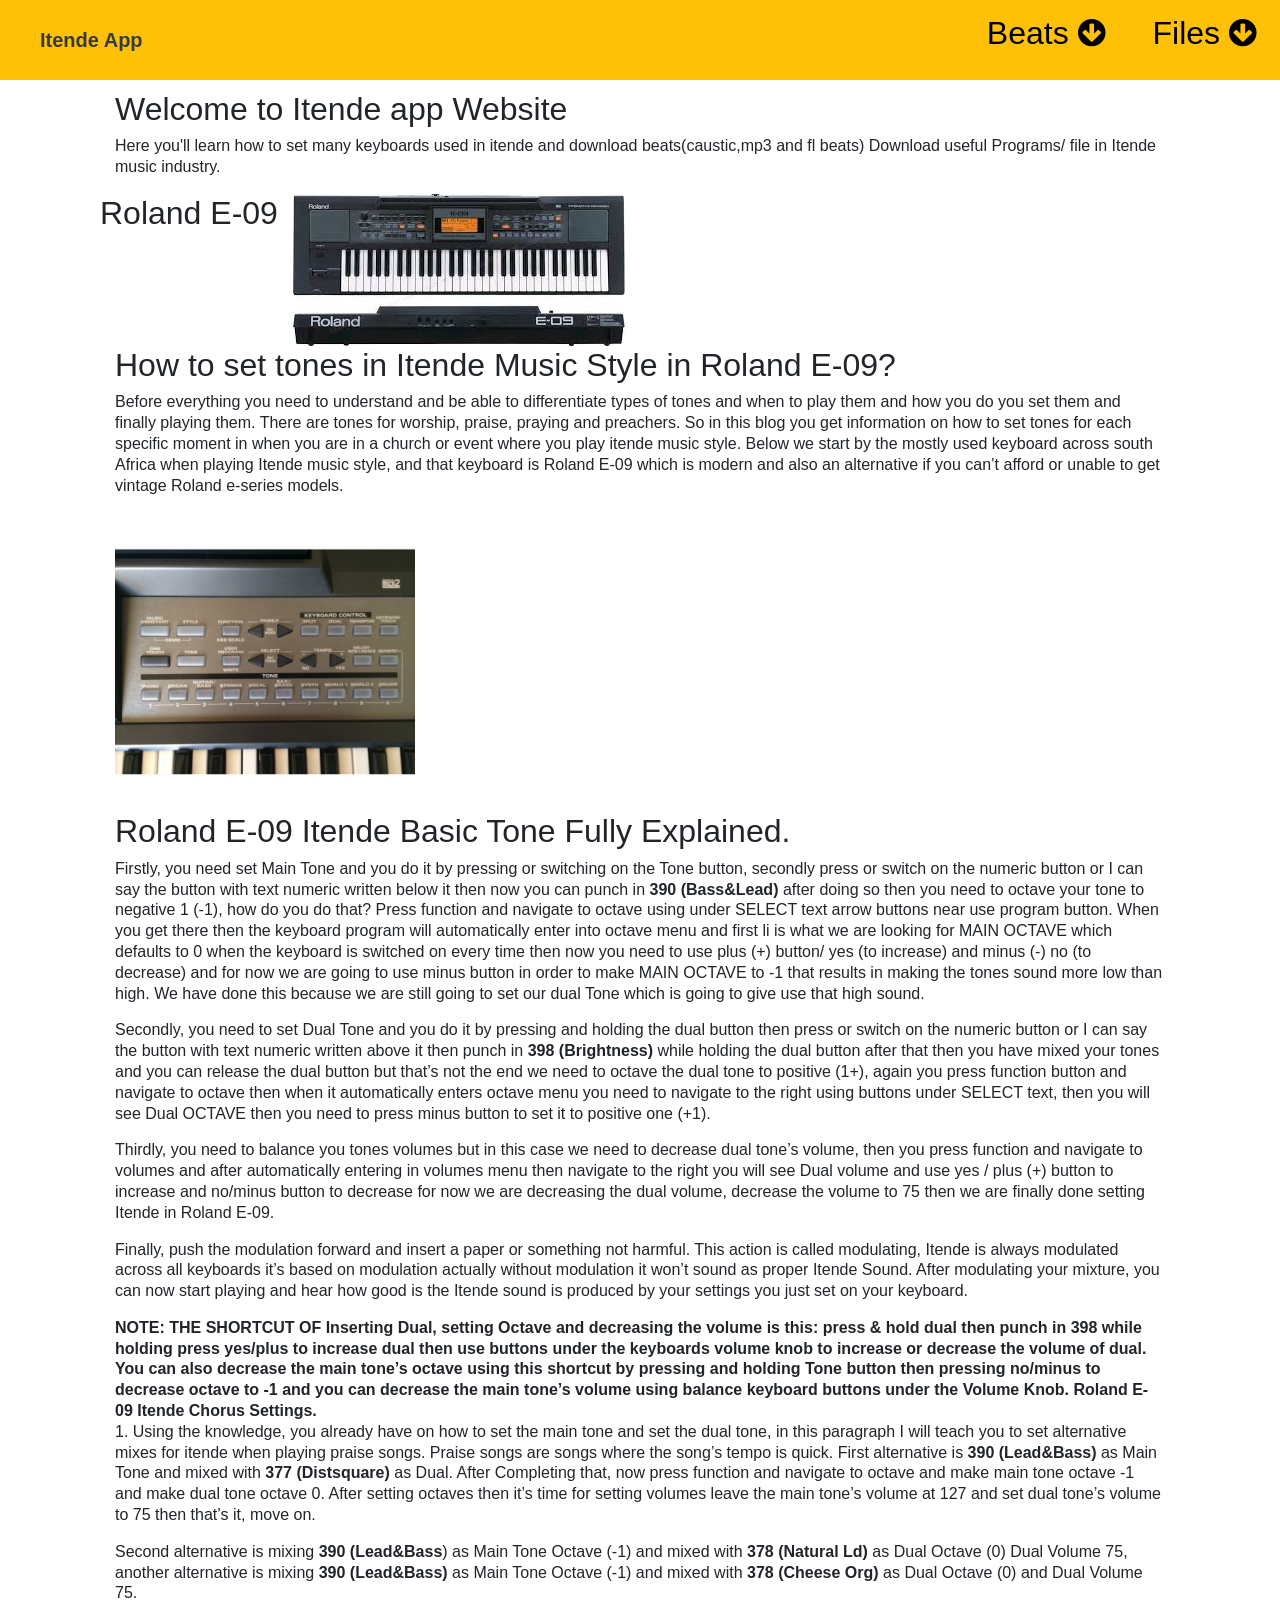
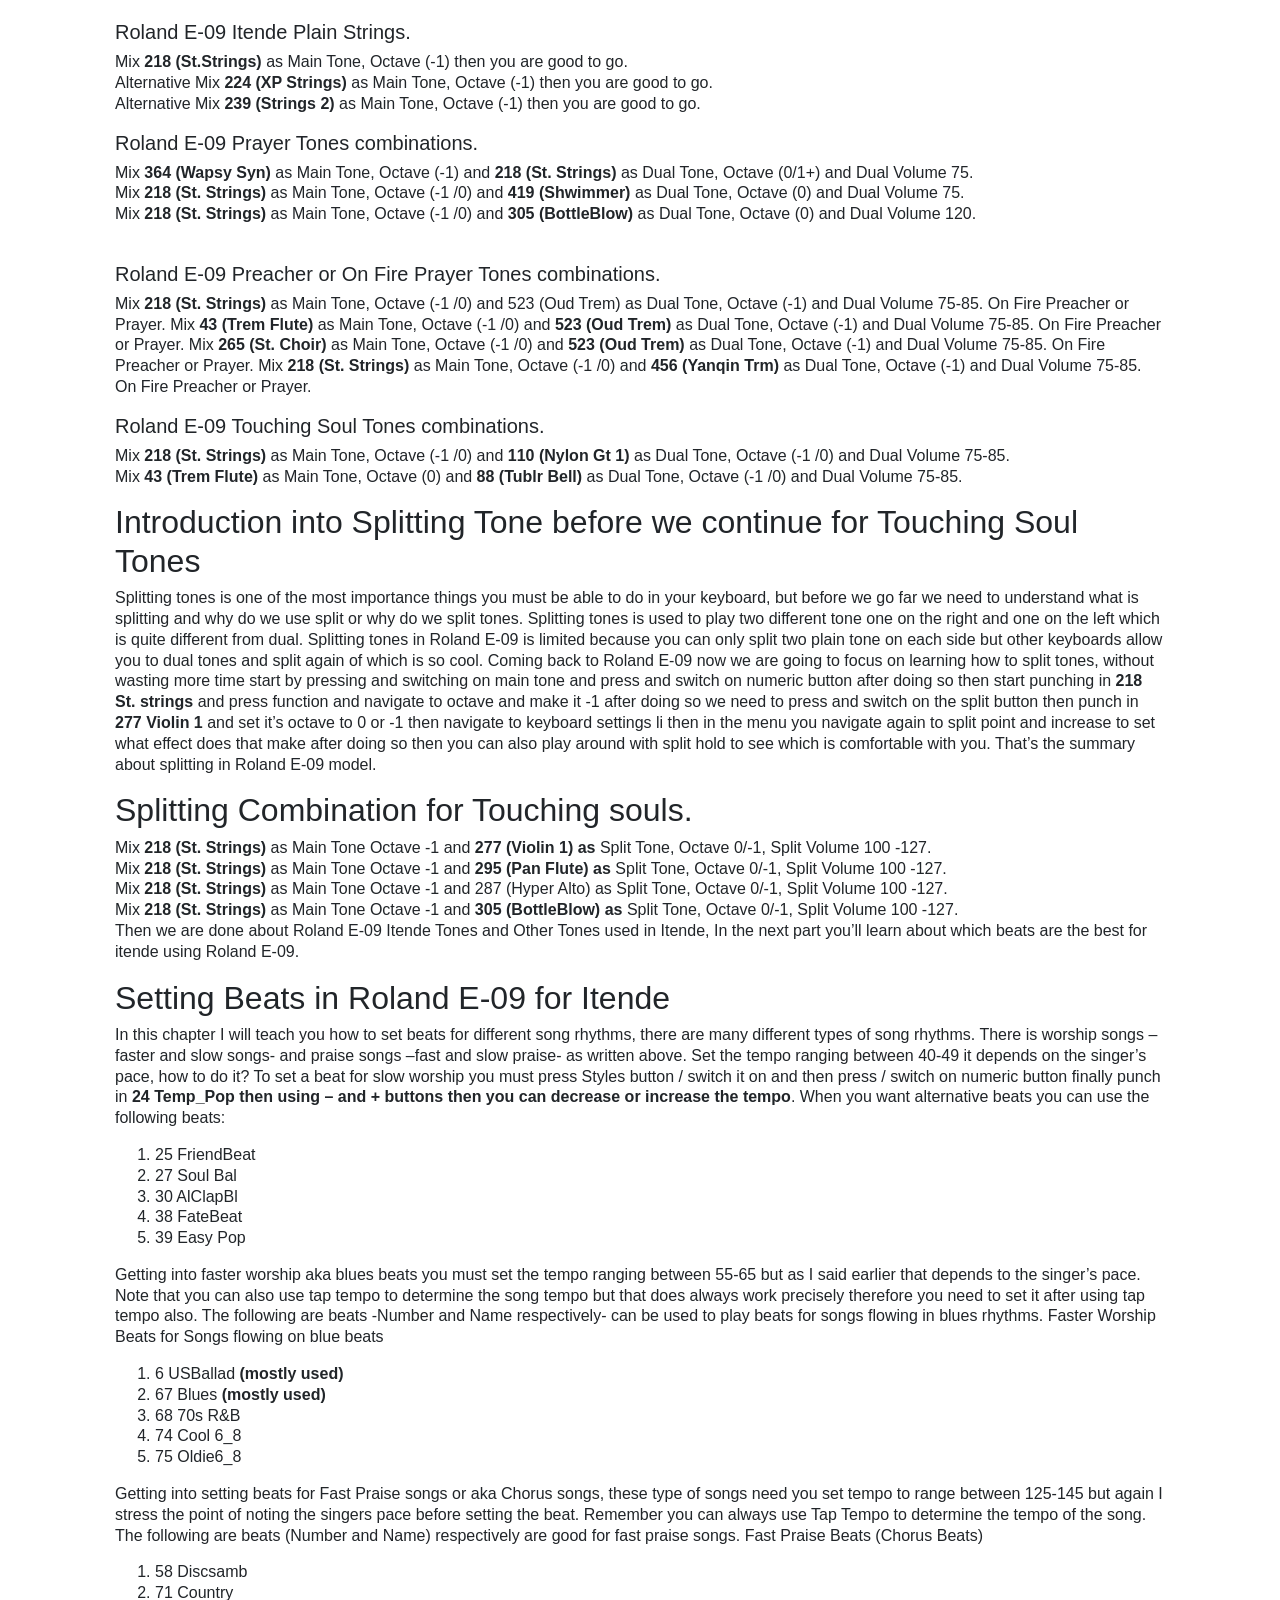
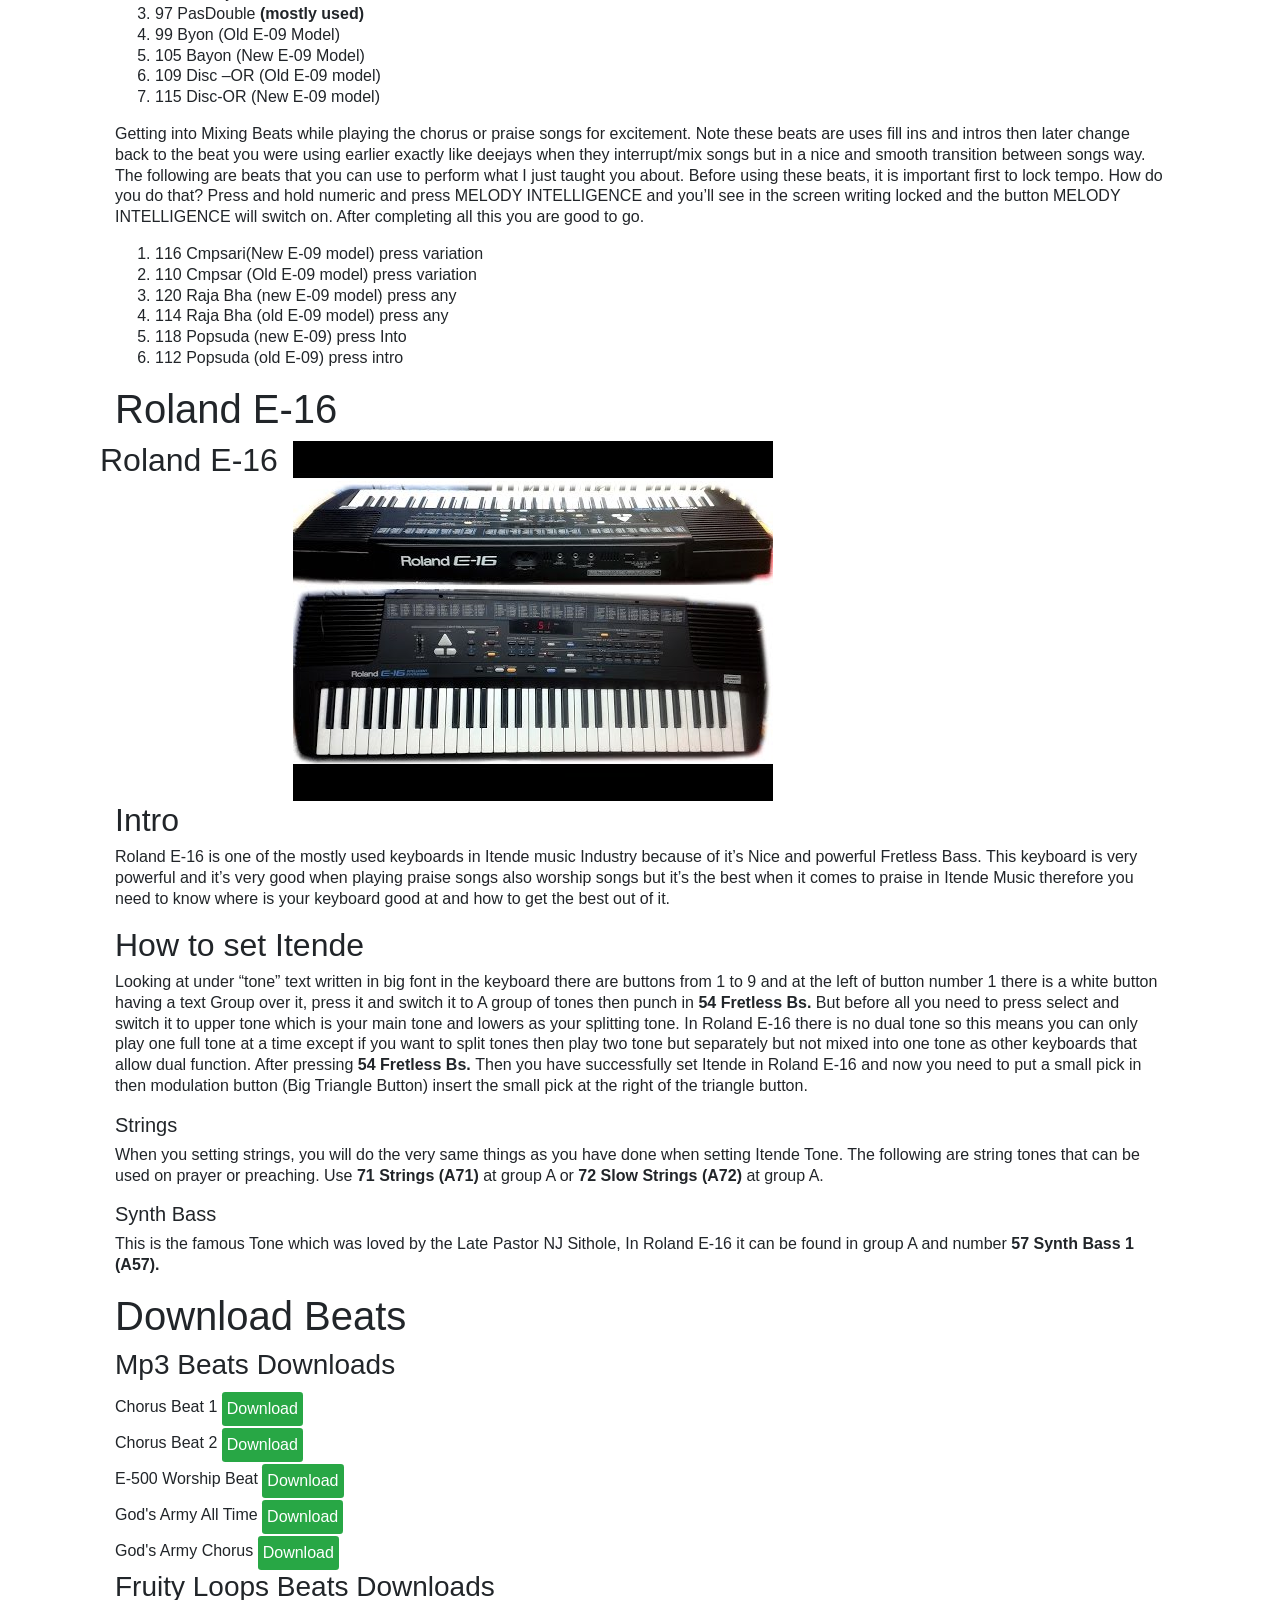
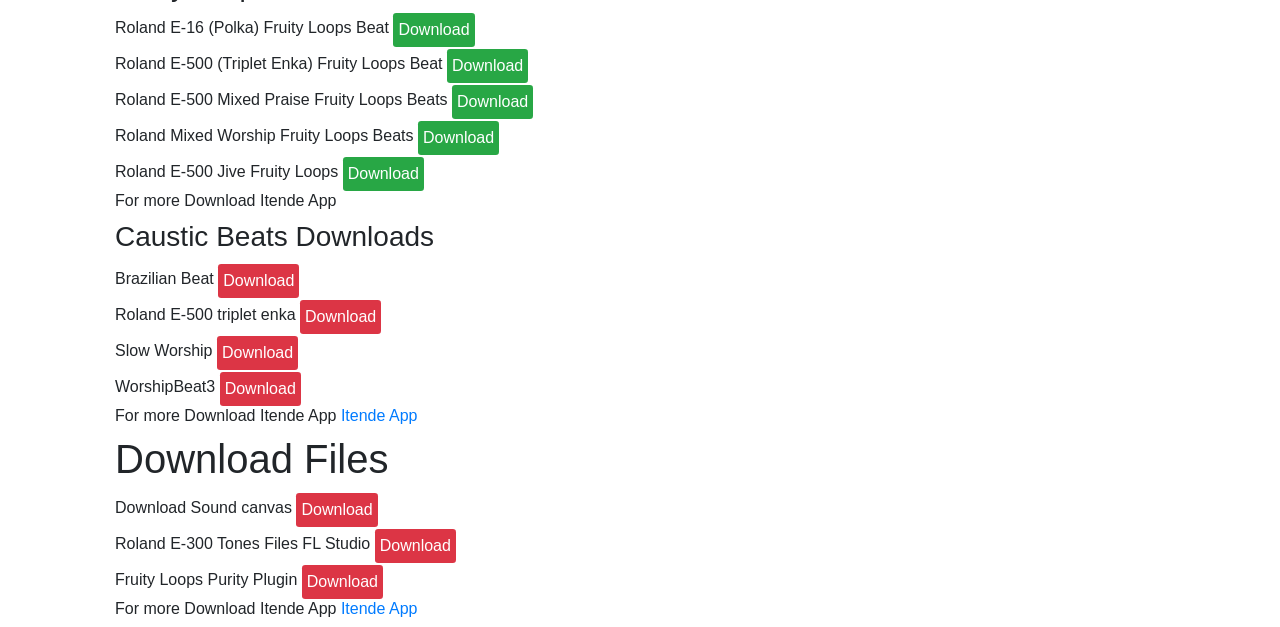
<file: index.html>
<!DOCTYPE HTML>
<html>

<head>
  <title>Itende App</title>
  <meta charset="UTF-8">
  <meta name="description" content="Free Itende tutorials and download free beats and files">
  <meta name="keywords" content="Roland Keyboards,Roland keyboards for sale,Itende,Itende App,Music keyboards,Sound canvas,Purity Plugin,Caustic Beats,Itende Beats">
  <meta name="author" content="Thandanani Fekethiso">
  <script data-ad-client="ca-pub-9845513592050657" async
    src="https://pagead2.googlesyndication.com/pagead/js/adsbygoogle.js"></script>
  <meta name="viewport"
    content="initial-scale=1,user-scalable=no, width=device-width, height=device-height, viewport-fit=cover">
  <link rel="stylesheet" href="css/font-awesome.min.css">
  <link rel="stylesheet" href="css/bootstrap.min.css">
  <link rel="stylesheet" href="mainStyle.css?p=ssa">
  <link rel="stylesheet" type="text/css" href="css/jquery.mobile.theme-1.4.5.css">
  <link rel="stylesheet" type="text/css" href="css/jquery.mobile.icons-1.4.5.min.css">
  <link rel="stylesheet" type="text/css" href="css/jquery.mobile.structure-1.4.5.css">
  <script type="text/javascript" src="js/jquery.js"></script>
  <script type="text/javascript" src="js/jquery.mobile-1.4.5.js"></script>
  <style>
    .btn {
      font-size: initial;
      width: auto;
      height: auto;
      padding: 5px;
    }
  </style>
</head>

<body>
  <div class="container">
    <nav class="navbar navbar-expand-md navbar-dark fixed-top bg-warning text-dark" id="navbar">
      <a id="appName" class="navbar-brand text-dark" href="index.html">Itende App</a>
      <button class="navbar-toggler" onclick="menu()" type="button">
        <span class="navbar-toggler-icon"></span>
      </button>
      <div class="collapse navbar-collapse" id="navbarCollapse" style="margin-top: 10px;">
        <ul class="navbar-nav mr-auto">
          <li><a class="nav-item" href="#beats">Beats <i class="fa fa-arrow-circle-down"></i></a></li>
          <li><a class="nav-item" href="#">Files <i class="fa fa-arrow-circle-down"></i></a></li>
        </ul>
      </div>
    </nav>
  </div>
  <div class="jambotron">
    <div id="section1" class="container-fluid">
      <h2>Welcome to Itende app Website</h2>
      <p>Here you'll learn how to set many keyboards used in itende and download beats(caustic,mp3 and fl beats)
        Download useful Programs/ file in Itende music industry.</p>
      <div class="row">
        <h2>Roland E-09</h2>
        <div class="col-md-8 col-sm-12">
          <img src="img/roland09.jpg" style="width:auto; height:auto" alt="Roland E-09" />
        </div>
      </div>

      <h2>How to set tones in Itende Music Style in Roland E-09?</h2>
      <p>Before everything you need to understand and be able to differentiate types of tones and when to play them and
        how you do you set them and finally playing them. There are tones for worship, praise, praying and preachers. So
        in this blog you get information on how to set tones for each specific moment in when you are in a church or
        event where you play itende music style. Below we start by the mostly used keyboard across south Africa when
        playing Itende music style, and that keyboard is Roland E-09 which is modern and also an alternative if you
        can’t afford or unable to get vintage Roland e-series models.</p>
      <div class="row">

        <div class="col-md-8 col-sm-12">
          <img src="img/settings.jpg" class="settingIMG" style="width:300px; height:300px;" />
        </div>

      </div>
      <h2>Roland E-09 Itende Basic Tone Fully Explained.</h2>
      <p>Firstly, you need set Main Tone and you do it by pressing or switching on the Tone button, secondly press or
        switch on the numeric button or I can say the button with text numeric written below it then now you can punch
        in <b>390 (Bass&Lead)</b> after doing so then you need to octave your tone to negative 1 (-1), how do you do
        that? Press function and navigate to octave using under SELECT text arrow buttons near use program button. When
        you get there then the keyboard program will automatically enter into octave menu and first li is what we are
        looking for MAIN OCTAVE which defaults to 0 when the keyboard is switched on every time then now you need to use
        plus (+) button/ yes (to increase) and minus (-) no (to decrease) and for now we are going to use minus button
        in order to make MAIN OCTAVE to -1 that results in making the tones sound more low than high. We have done this
        because we are still going to set our dual Tone which is going to give use that high sound. </p>
      <p>Secondly, you need to set Dual Tone and you do it by pressing and holding the dual button then press or switch
        on the numeric button or I can say the button with text numeric written above it then punch in <b>398
          (Brightness) </b> while holding the dual button after that then you have mixed your tones and you can release
        the dual button but that’s not the end we need to octave the dual tone to positive (1+), again you press
        function button and navigate to octave then when it automatically enters octave menu you need to navigate to the
        right using buttons under SELECT text, then you will see Dual OCTAVE then you need to press minus button to set
        it to positive one (+1). </p>
      <p>Thirdly, you need to balance you tones volumes but in this case we need to decrease dual tone’s volume, then
        you press function and navigate to volumes and after automatically entering in volumes menu then navigate to the
        right you will see Dual volume and use yes / plus (+) button to increase and no/minus button to decrease for now
        we are decreasing the dual volume, decrease the volume to 75 then we are finally done setting Itende in Roland
        E-09. </p>
      <p>Finally, push the modulation forward and insert a paper or something not harmful. This action is called
        modulating, Itende is always modulated across all keyboards it’s based on modulation actually without modulation
        it won’t sound as proper Itende Sound. After modulating your mixture, you can now start playing and hear how
        good is the Itende sound is produced by your settings you just set on your keyboard. </p>
      <b> NOTE: THE SHORTCUT OF Inserting Dual, setting Octave and decreasing the volume is this: press & hold dual then
        punch in 398 while holding press yes/plus to increase dual then use buttons under the keyboards volume knob to
        increase or decrease the volume of dual. You can also decrease the main tone’s octave using this shortcut by
        pressing and holding Tone button then pressing no/minus to decrease octave to -1 and you can decrease the main
        tone’s volume using balance keyboard buttons under the Volume Knob. </b>
      <b> Roland E-09 Itende Chorus Settings. </b>
      <p>1. Using the knowledge, you already have on how to set the main tone and set the dual tone, in this paragraph I
        will teach you to set alternative mixes for itende when playing praise songs. Praise songs are songs where the
        song’s tempo is quick. First alternative is <b> 390 (Lead&Bass) </b> as Main Tone and mixed with <b> 377
          (Distsquare) </b> as Dual. After Completing that, now press function and navigate to octave and make main tone
        octave -1 and make dual tone octave 0. After setting octaves then it’s time for setting volumes leave the main
        tone’s volume at 127 and set dual tone’s volume to 75 then that’s it, move on. <p>

          <p>Second alternative is mixing <b> 390 (Lead&Bass</b>) as Main Tone Octave (-1) and mixed with <b> 378
              (Natural Ld) </b> as Dual Octave (0) Dual Volume 75, another alternative is mixing <b> 390 (Lead&Bass)
            </b> as Main Tone Octave (-1) and mixed with <b> 378 (Cheese Org) </b> as Dual Octave (0) and Dual Volume
            75. </p>
          <h5> Roland E-09 Itende Plain Strings. </h5>
          <p>Mix <b> 218 (St.Strings) </b> as Main Tone, Octave (-1) then you are good to go.</br>
            Alternative Mix <b> 224 (XP Strings) </b> as Main Tone, Octave (-1) then you are good to go.</br>
            Alternative Mix <b> 239 (Strings 2) </b> as Main Tone, Octave (-1) then you are good to go. </p>

          <h5>Roland E-09 Prayer Tones combinations.</h5>
          <p>Mix <b> 364 (Wapsy Syn) </b> as Main Tone, Octave (-1) and <b> 218 (St. Strings) </b> as Dual Tone, Octave
            (0/1+) and Dual Volume 75.</br>
            Mix <b> 218 (St. Strings) </b> as Main Tone, Octave (-1 /0) and <b> 419 (Shwimmer) </b> as Dual Tone, Octave
            (0) and Dual Volume 75.</br>
            Mix<b> 218 (St. Strings) </b> as Main Tone, Octave (-1 /0) and <b> 305 (BottleBlow) </b> as Dual Tone,
            Octave (0) and Dual Volume 120. </p></br>

          <h5>Roland E-09 Preacher or On Fire Prayer Tones combinations.</h5>
          <p>Mix <b> 218 (St. Strings) </b> as Main Tone, Octave (-1 /0) and</b> 523 (Oud Trem) </b> as Dual Tone,
            Octave
            (-1) and Dual Volume 75-85. On Fire Preacher or Prayer.
            Mix <b> 43 (Trem Flute) </b> as Main Tone, Octave (-1 /0) and <b> 523 (Oud Trem) </b> as Dual Tone, Octave
            (-1) and Dual Volume 75-85. On Fire Preacher or Prayer.
            Mix<b> 265 (St. Choir) </b> as Main Tone, Octave (-1 /0) and<b> 523 (Oud Trem) </b> as Dual Tone, Octave
            (-1) and Dual Volume 75-85. On Fire Preacher or Prayer.
            Mix <b> 218 (St. Strings) </b> as Main Tone, Octave (-1 /0) and<b> 456 (Yanqin Trm) </b> as Dual Tone,
            Octave (-1) and Dual Volume 75-85. On Fire Preacher or Prayer. </p>

          <h5>Roland E-09 Touching Soul Tones combinations.</h5>
          <p>Mix <b> 218 (St. Strings) </b> as Main Tone, Octave (-1 /0) and <b> 110 (Nylon Gt 1) </b> as Dual Tone,
            Octave (-1 /0) and Dual Volume 75-85. </br>
            Mix <b> 43 (Trem Flute) </b> as Main Tone, Octave (0) and<b> 88 (Tublr Bell) </b> as Dual Tone, Octave (-1
            /0) and Dual Volume 75-85. </p>
          <h2>Introduction into Splitting Tone before we continue for Touching Soul Tones</h2>
          <p>Splitting tones is one of the most importance things you must be able to do in your keyboard, but before we
            go far we need to understand what is splitting and why do we use split or why do we split tones. Splitting
            tones is used to play two different tone one on the right and one on the left which is quite different from
            dual. Splitting tones in Roland E-09 is limited because you can only split two plain tone on each side but
            other keyboards allow you to dual tones and split again of which is so cool. Coming back to Roland E-09 now
            we are going to focus on learning how to split tones, without wasting more time start by pressing and
            switching on main tone and press and switch on numeric button after doing so then start punching in <b> 218
              St. strings </b> and press function and navigate to octave and make it -1 after doing so we need to press
            and switch on the split button then punch in <b> 277 Violin 1</b> and set it’s octave to 0 or -1 then
            navigate to keyboard settings li then in the menu you navigate again to split point and increase to set what
            effect does that make after doing so then you can also play around with split hold to see which is
            comfortable with you. That’s the summary about splitting in Roland E-09 model. </p>

          <h2>Splitting Combination for Touching souls.</h2>
          <p>Mix <b> 218 (St. Strings) </b> as Main Tone Octave -1 and <b> 277 (Violin 1) as</b> Split Tone, Octave
            0/-1, Split Volume 100 -127.</br>
            Mix <b> 218 (St. Strings) </b> as Main Tone Octave -1 and<b> 295 (Pan Flute) as </b> Split Tone, Octave
            0/-1, Split Volume 100 -127.</br>
            Mix <b> 218 (St. Strings) </b> as Main Tone Octave -1 and</b> 287 (Hyper Alto) as </b> Split Tone, Octave
            0/-1, Split Volume 100 -127.</br>
            Mix <b> 218 (St. Strings) </b> as Main Tone Octave -1 and<b> 305 (BottleBlow) as</b> Split Tone, Octave
            0/-1, Split Volume 100 -127.</br>
            Then we are done about Roland E-09 Itende Tones and Other Tones used in Itende, In the next part you’ll
            learn about which beats are the best for itende using Roland E-09. </p>
          <h2>Setting Beats in Roland E-09 for Itende </h2>
          <p>In this chapter I will teach you how to set beats for different song rhythms, there are many different
            types of song rhythms. There is worship songs –faster and slow songs- and praise songs –fast and slow
            praise- as written above. Set the tempo ranging between 40-49 it depends on the singer’s pace, how to do it?
            To set a beat for slow worship you must press Styles button / switch it on and then press / switch on
            numeric button finally punch in <b> 24 Temp_Pop then using – and + buttons then you can decrease or increase
              the tempo</b>. When you want alternative beats you can use the following beats: </p>
          <ol>
            <li> 25 FriendBeat </li>
            <li> 27 Soul Bal </li>
            <li> 30 AlClapBl</li>
            <li> 38 FateBeat</li>
            <li> 39 Easy Pop</li>
          </ol>
          <!-- 
1.	25 FriendBeat 
2.	27 Soul Bal
3.	30 AlClapBl
4.	38 FateBeat
5.	39 Easy Pop -->
          <p>Getting into faster worship aka blues beats you must set the tempo ranging between 55-65 but as I said
            earlier that depends to the singer’s pace. Note that you can also use tap tempo to determine the song tempo
            but that does always work precisely therefore you need to set it after using tap tempo also. The following
            are beats -Number and Name respectively- can be used to play beats for songs flowing in blues rhythms.
            Faster Worship Beats for Songs flowing on blue beats</p>
          <ol>
            <li> 6 USBallad <b> (mostly used) </b> </li>
            <li> 67 Blues <b> (mostly used) </b> </li>
            <li> 68 70s R&B</li>
            <li> 74 Cool 6_8</li>
            <li> 75 Oldie6_8</li>
          </ol>
          <!-- 1.	6 USBallad <b> (mostly used) </b>
2.	67 Blues <b> (mostly used) </b>
3.	68 70s R&B
4.	74 Cool 6_8
5.	75 Oldie6_8 -->
          <p>Getting into setting beats for Fast Praise songs or aka Chorus songs, these type of songs need you set
            tempo to range between 125-145 but again I stress the point of noting the singers pace before setting the
            beat. Remember you can always use Tap Tempo to determine the tempo of the song. The following are beats
            (Number and Name) respectively are good for fast praise songs.
            Fast Praise Beats (Chorus Beats) </p>
          <ol>
            <li>58 Discsamb </li>
            <li> 71 Country </li>
            <li> 97 PasDouble <b> (mostly used) </b></li>
            <li> 99 Byon (Old E-09 Model)</li>
            <li> 105 Bayon (New E-09 Model)</li>
            <li> 109 Disc –OR (Old E-09 model)</li>
            <li> 115 Disc-OR (New E-09 model)</li>

          </ol>
          <!-- 1.	58 Discsamb 
2.	71 Country 
3.	97 PasDouble <b> (mostly used) </b>
4.	99 Byon (Old E-09 Model)
5.	105 Bayon (New E-09 Model)
6.	109 Disc –OR (Old E-09 model)
7.	115 Disc-OR (New E-09 model) -->
          <p>Getting into Mixing Beats while playing the chorus or praise songs for excitement. Note these beats are
            uses fill ins and intros then later change back to the beat you were using earlier exactly like deejays when
            they interrupt/mix songs but in a nice and smooth transition between songs way. The following are beats that
            you can use to perform what I just taught you about. Before using these beats, it is important first to lock
            tempo. How do you do that? Press and hold numeric and press MELODY INTELLIGENCE and you’ll see in the screen
            writing locked and the button MELODY INTELLIGENCE will switch on. After completing all this you are good to
            go. </p>
          <ol>
            <li>116 Cmpsari(New E-09 model) press variation </li>
            <li> 110 Cmpsar (Old E-09 model) press variation </li>
            <li> 120 Raja Bha (new E-09 model) press any</li>
            <li> 114 Raja Bha (old E-09 model) press any</li>
            <li> 118 Popsuda (new E-09) press Into</li>
            <li> 112 Popsuda (old E-09) press intro </li>
          </ol>

          <h1>Roland E-16</h1>
          <div class="row">
            <h2>Roland E-16</h2>
            <div class="col-md-8 col-sm-12">
              <img src="img/e16.jpg" style="width:auto; height:auto" alt="Roland E-16" />
            </div>
          </div>
          <h2>Intro</h2>
          <p>Roland E-16 is one of the mostly used keyboards in Itende music Industry because of it’s Nice and powerful
            Fretless Bass. This keyboard is very powerful and it’s very good when playing praise songs also worship
            songs but it’s the best when it comes to praise in Itende Music therefore you need to know where is your
            keyboard good at and how to get the best out of it.</p>
          <h2>How to set Itende </h2>
          <p>Looking at under “tone” text written in big font in the keyboard there are buttons from 1 to 9 and at the
            left of button number 1 there is a white button having a text Group over it, press it and switch it to A
            group of tones then punch in<b> 54 Fretless Bs. </b>But before all you need to press select and switch it to
            upper tone which is your main tone and lowers as your splitting tone. In Roland E-16 there is no dual tone
            so this means you can only play one full tone at a time except if you want to split tones then play two tone
            but separately but not mixed into one tone as other keyboards that allow dual function. After pressing<b> 54
              Fretless Bs. </b>Then you have successfully set Itende in Roland E-16 and now you need to put a small pick
            in then modulation button (Big Triangle Button) insert the small pick at the right of the triangle button.
          </p>
          <h5>Strings</h5>
          <p>When you setting strings, you will do the very same things as you have done when setting Itende Tone. The
            following are string tones that can be used on prayer or preaching.
            Use<b> 71 Strings (A71) </b>at group A or <b>72 Slow Strings (A72) </b>at group A.</p>

          <h5>Synth Bass </h5>
          <p>This is the famous Tone which was loved by the Late Pastor NJ Sithole, In Roland E-16 it can be found in
            group A and number<b> 57 Synth Bass 1 (A57).</b></p>

          <!-- <h1>Video on how to set Roland E-09 </h1>
<iframe class="vids" width="560" height="315" src="https://www.youtube.com/embed/lvMAsL-mo7U"  frameborder="0"
allow="accelerometer; autoplay; encrypted-media; gyroscope; picture-in-picture" allowfullscreen></iframe> -->
          <div id="beats">
            <h1>Download Beats</h1>
            <h3>Mp3 Beats Downloads</h3>
            <label>Chorus Beat 1</label>
            <a class="btn btn-sm btn-success" href="http://www.itendeapp.co.za/beats/Chorus_Beat1.mp3"
              download>Download</a> </br>
            <label>Chorus Beat 2</label>
            <a class="btn btn-sm btn-success" href="http://www.itendeapp.co.za/beats/Chorus_Beats2.mp3"
              download>Download</a> </br>
            <label>E-500 Worship Beat</label>
            <a class="btn btn-sm btn-success" href="http://www.itendeapp.co.za/beats/E500_Worship_Beat.aac"
              download>Download</a></br>
            <label>God's Army All Time</label>
            <a class="btn btn-sm btn-success" href="http://www.itendeapp.co.za/beats/God_Army_All_time.mp3"
              download>Download</a></br>
            <label>God's Army Chorus</label>
            <a class="btn btn-sm btn-success" href="http://www.itendeapp.co.za/beats/God_Army_Chorus.mp3"
              download>Download</a></br>

            <h3>Fruity Loops Beats Downloads</h3>
            <labe>Roland E-16 (Polka) Fruity Loops Beat</labe>
            <a class="btn btn-sm btn-success" href="http://www.itendeapp.co.za/FLbeats/e16PolkaFL.zip"
              download>Download</a> </br>
            <labe>Roland E-500 (Triplet Enka) Fruity Loops Beat</labe>
            <a class="btn btn-sm btn-success" href="http://www.itendeapp.co.za/FLbeats/e500TripletEnkaFL.zip"
              download>Download</a> </br>
            <labe>Roland E-500 Mixed Praise Fruity Loops Beats</labe>
            <a class="btn btn-sm btn-success" href="http://www.itendeapp.co.za/FLbeats/FLMixedRolandChorusBeats.zip"
              download>Download</a></br>
            <labe>Roland Mixed Worship Fruity Loops Beats</labe>
            <a class="btn btn-sm btn-success" href="http://www.itendeapp.co.za/FLbeats/FLMixedWorshipBeats.zip"
              download>Download</a></br>
            <labe>Roland E-500 Jive Fruity Loops</labe>
            <a class="btn btn-sm btn-success" href="http://www.itendeapp.co.za/FLbeats/Jive.zip"
              download>Download</a></br>

            <label>For more Download Itende App</label>
            <h3>Caustic Beats Downloads</h3>
            <label>Brazilian Beat</label>
            <a class="btn btn-sm btn-danger" href="http://www.itendeapp.co.za/beats/BrazilianBeat.caustic"
              download>Download</a></br>
            <label>Roland E-500 triplet enka</label>
            <a class="btn btn-sm btn-danger" href="http://www.itendeapp.co.za/beats/E500TripletEnka.caustic.enc.enc"
              download>Download</a></br>
            <label>Slow Worship</label>
            <a class="btn btn-sm btn-danger" href="http://www.itendeapp.co.za/beats/SlowWorship.caustic.enc.enc"
              download>Download</a></br>
            <label>WorshipBeat3</label>
            <a class="btn btn-sm btn-danger" href="http://www.itendeapp.co.za/beats/WorshipBeat3.Caustic.enc"
              download>Download</a></br>
            <label>For more Download Itende App</label> <a
              href="https://play.google.com/store/apps/details?id=com.ItendeStyle.Itende&hl=en_us"
              target="_blank">Itende App</a>

          </div>
          <div id="files">
            <h1>Download Files</h1>
            <label>Download Sound canvas</label>
            <a class="btn btn-sm btn-danger" href="http://www.itendeapp.co.za/files/RolandSOUNDCanvas.rar"
              download>Download</a> </br>
            <label>Roland E-300 Tones Files FL Studio</label>
            <a class="btn btn-sm btn-danger" href="http://www.itendeapp.co.za/files/RolandE300.zip"
              download>Download</a> </br>
            <label>Fruity Loops Purity Plugin</label>
            <a class="btn btn-sm btn-danger" href="http://www.techforest.co.za/files/P1.zip" download>Download</a> </br>
            <label>For more Download Itende App</label> <a
              href="https://play.google.com/store/apps/details?id=com.ItendeStyle.Itende&hl=en_us"
              target="_blank">Itende App</a>

          </div>
    </div>

  </div>
  <script src="js/slim.js"></script>
  <script src="js/bootstrap.bundle.min.js"></script>
  <script src="js/popper.js"></script>
  <script src="js/jquery-3.2.1.min.js"></script>
  <script src="index.js"></script>
</body>

</html>
</file>
<file: mainStyle.css>
a {
  -webkit-tap-highlight-color: rgba(0, 0, 0, 0);
  outline: none;
  border: none;
}
#appName{
font-weight: bold;

}
#loading
{
  display: block;
  margin-left: auto;
  margin-right: auto;
  width: 50%;
}

.container-fluid{
  margin-top: 35px;

 } 
.rrr {
  outline: 0;
  border: none;
  outline-style: none;
  border-color: transparent;
  color: dodgerblue;
}
a:focus {
  outline: 0 !important;
  border: none;
}
a:active,
a:focus {
  outline: 0;
  border: none;
  outline-style: none;
  border-color: transparent;
}
a:visited {
  outline: none;
}
.btn {
  margin-top: 2px;
  outline: none;
  border: none;
}
.btn:focus {
  outline: none;
}
.TempoChangerDiv {
  border: 1p solid gray;
}

.navbar-toggler {
  outline: none !important;
  border: 0 !important;
}
.navbar-toggler:focus {
  outline: none !important;
  border: 0 !important;
}
.nav-item {
  font-size: 16pt;
  padding: 7px 24px;
  border-radius: 10px !important;
  text-decoration: none !important;
  color:black;
}
.nav-item :hover {
  color: white;
}
.nav-item :focus {
  color: white;
}

.navbar-collapse {
  position: absolute;
  width: 100%;
  z-index: 1;
  margin-top: 48px;
}
.fixed-top {
  height: 50px !important;
}
.navbar-nav {
  position: fixed;
  right: 0;
  background-color: #ffc107;
  
}
.nav-link {
  padding: 0 !important;
  margin: 10px;
  font-size: 12pt;
  color: white;
  border-bottom: 1px solid #cccccc;
}

.invite {
  display: none;
  position: fixed;
  bottom: 0;
  left: 0;
  padding: 5px;
  background: #000000;
  border-top-left-radius: 30px;
  border-top-right-radius: 30px;
  width: 100%;
  height: 102px;
  opacity: 0.9;
  z-index: 1;
}

.invite-list {
  list-style: none;
  text-align: center;
  margin-left: -9px;
}

.invite-item {
  float: left;
  background: #ffc107;
  padding: 4px 10px;
  border-radius: 50%;
  width: 50px;
  height: 50px;
  text-align: center;
  font-size: 21pt;
  font-weight: bolder;
  color: white;
  margin: 7px 10px;
  border: black;
}

#overlay-invite {
  display: none;
  position: fixed;
  top: 0;
  left: 0;
  width: 100%;
  height: 100%;
  background: white;
  opacity: 0.9;
}


@media only screen 
  and (min-device-width: 320px) 
  and (max-device-width: 568px) 
  and (-webkit-min-device-pixel-ratio: 2)
  {
    #subTop{

      margin-left:  10px;
      margin-right: 5px;
    }

  }

@media (max-width: 767px) {
  .navbar-nav
  {
    margin-top:15px;
    background-color:  #343a40!important;
    opacity: 0.9;
    padding: 5px 0px 5px 0px;
    border: 1px solid black;
    border-radius: 5px;
    
  }
  .settingIMG{
    width:inherit;
     height:inherit;
  }

  #subTop{

    margin-left:  50px;
    margin-right: 5px;
  }
  .nav-item{
    text-decoration: none;
    font-size: 25px;
    color: white;
  }
  .container-fluid {
    margin-top: 53px;
}
  .nav-item:focus{
    text-decoration: none;
    font-size: 25px;
    color: white;
  }
  .invite {
    width: 100%;
    padding: 0px;
  }
  .invite-item {
    padding: 4px 10px;
  }

  .vids {
    width: 100%;
  }
}
/* ----------- iPad 1, 2, Mini and Air ----------- */

/* Portrait and Landscape */
@media only screen 
  and (min-device-width: 768px) 
  and (max-device-width: 1024px) 
  and (-webkit-min-device-pixel-ratio: 1) {
    .nav-item{
      text-decoration: none;
      font-size: 20px;
    }
    .vids{
      width: 100%;
    }
}

/* Portrait */
@media only screen 
  and (min-device-width: 768px) 
  and (max-device-width: 1024px) 
  and (orientation: portrait) 
  and (-webkit-min-device-pixel-ratio: 1) {
    .nav-item{
      text-decoration: none;
      font-size: 20px;
    }
}

/* Landscape */
@media only screen 
  and (min-device-width: 768px) 
  and (max-device-width: 1024px) 
  and (orientation: landscape) 
  and (-webkit-min-device-pixel-ratio: 1) {

}

/* ----------- iPad 3, 4 and Pro 9.7" ----------- */

/* Portrait and Landscape */
@media only screen 
  and (min-device-width: 768px) 
  and (max-device-width: 1024px) 
  and (-webkit-min-device-pixel-ratio: 2) {
  .container{

    width: 100%;

  }
  .container-fluid{

    width: 100%;
    margin-top: 53px;
  }
  #appName{
    display: none;
  }
  .nav-item{
    text-decoration: none;
    font-size: 33px;
  }
  .row{
    width: 100%;
  }
  
.offset-md-4 {
    margin-left: 18.333333%;
}
.col-md-3 {
    -ms-flex: 0 0 25%;
    flex: 0 65%;
    flex-grow: 0;
    flex-shrink: 1;
    flex-basis: 65%;
    max-width: 64%;
  }
  .navbar-brand
  {
    display: none;
  }
  .navbar-nav
  {
    margin-left:-20px !important;
    margin-top: -9px;
  }
  .vids{
    width: 100%;
  }
}

/* Portrait */
@media only screen 
  and (min-device-width: 768px) 
  and (max-device-width: 1024px) 
  and (orientation: portrait) 
  and (-webkit-min-device-pixel-ratio: 2) {
    .nav-item{
      text-decoration: none;
      font-size: 17px;
    }
    .vids{
      width: 100%;
    }
}

/* Landscape */
@media only screen 
  and (min-device-width: 768px) 
  and (max-device-width: 1024px) 
  and (orientation: landscape) 
  and (-webkit-min-device-pixel-ratio: 2) {

}

/* ----------- iPad Pro 10.5" ----------- */

/* Portrait and Landscape */
@media only screen 
  and (min-device-width: 834px) 
  and (max-device-width: 1112px)
  and (-webkit-min-device-pixel-ratio: 2) {
    .offset-md-4 {
      margin-left: 18.333333%;
  }
  .container-fluid {
    margin-top: 53px;
}
  .col-md-3 {
      -ms-flex: 0 0 25%;
      flex: 0 65%;
      flex-grow: 0;
      flex-shrink: 1;
      flex-basis: 65%;
      max-width: 64%;
    }
    .navbar-brand
    {
      display: none;
    }
    #appName{
      display: inline;
    }
    .vids{
      width: 100%;
    }
}

/* Portrait */
/* Declare the same value for min- and max-width to avoid colliding with desktops */
/* Source: https://medium.com/connect-the-dots/css-media-queries-for-ipad-pro-8cad10e17106*/
@media only screen 
  and (min-device-width: 834px) 
  and (max-device-width: 834px) 
  and (orientation: portrait) 
  and (-webkit-min-device-pixel-ratio: 2) {
    .offset-md-4 {
      margin-left: 18.333333%;
  }
  .col-md-3 {
      -ms-flex: 0 0 25%;
      flex: 0 65%;
      flex-grow: 0;
      flex-shrink: 1;
      flex-basis: 65%;
      max-width: 64%;
    }
    .navbar-brand
    {
      display: none;
    }
    #appName{
      display: inline;
    }
}
/*iPhone XR*/
@media only screen 
  and (min-device-width: 1242px) 
  and (max-device-width: 1242px) 
  and (orientation: landscape) 
  and (-webkit-min-device-pixel-ratio: 2) {
    .col-md-3 {
      -ms-flex: 0 0 25%;
      flex: 2 0 46%;
      max-width: 62%;
    }
    .offset-md-4 {
      margin-left: 18.333333%;
      padding: 21px;
  }
}
@media (min-width: 1242px)
{
  .navbar-expand-md .navbar-nav {
    
    flex-direction: row;
    margin-top: -22px;
    float: left;
    
   }
   .mr-auto{

    float: left;
   }
   .navbar-nav
   {

    float: left;
   }
   .navbar-nav .nav-item{
     font-size: 32px;
     float: left;
   }
   .navbar-nav .nav-item a{
    
    float: left;
  }
    .nav-item .fa{
    font-size: 32px;
  }
.navbar-expand-md {
    -ms-flex-flow: row nowrap;
    flex-flow: row nowrap;
    -ms-flex-pack: start;
    justify-content: flex-start;
    padding: 40px;
}
.offset-md-4 {
    margin-left: 2.333333%;
    padding: 21px;
    margin-top: -67px;
}
.col-md-3 {
      -ms-flex: 0 0 25%;
      flex: 2 0 46%;
      max-width: 97%;
}
.container-fluid{
  margin-top:90px;
}
.btn{
  width:100%;
  padding: 20px;
  font-size:50px;
} 
.jambotron{

  margin: 0px 100px 0px 100px;
}

.vids{
  width: 100%;
}

}
/* Landscape */
/* Declare the same value for min- and max-width to avoid colliding with desktops */
/* Source: https://medium.com/connect-the-dots/css-media-queries-for-ipad-pro-8cad10e17106*/
@media only screen 
  and (min-device-width: 1112px) 
  and (max-device-width: 1112px) 
  and (orientation: landscape) 
  and (-webkit-min-device-pixel-ratio: 2) {

}

/* ----------- iPad Pro 12.9" ----------- */

/* Portrait and Landscape */
@media only screen 
  and (min-device-width: 1024px) 
  and (max-device-width: 1366px)
  and (-webkit-min-device-pixel-ratio: 2) {
    .offset-md-4 {
      margin-left: 18.333333%;
  }
  .col-md-3 {
      -ms-flex: 0 0 25%;
      flex: 0 65%;
      flex-grow: 0;
      flex-shrink: 1;
      flex-basis: 65%;
      max-width: 64%;
    }
    .navbar-brand
    {
      display: none;
    }
    #appName{
      display: inline;
    }
    .vids{
  width: 100%;
}
   
}

/* Portrait */
/* Declare the same value for min- and max-width to avoid colliding with desktops */
/* Source: https://medium.com/connect-the-dots/css-media-queries-for-ipad-pro-8cad10e17106*/
@media only screen 
  and (min-device-width: 1024px) 
  and (max-device-width: 1024px) 
  and (orientation: portrait) 
  and (-webkit-min-device-pixel-ratio: 2) {
    .offset-md-4 {
      margin-left: 18.333333%;
  }
  .col-md-3 {
      -ms-flex: 0 0 25%;
      flex: 0 65%;
      flex-grow: 0;
      flex-shrink: 1;
      flex-basis: 65%;
      max-width: 64%;
    }
    .navbar-brand
    {
      display: inline;
    }
    #appName{
      display: inline;
    }
    #subTop{

      margin-left: 5px;
    }
   center{
  padding: 50px;
    width: 100%;
   }
}

/* Landscape */
/* Declare the same value for min- and max-width to avoid colliding with desktops */
/* Source: https://medium.com/connect-the-dots/css-media-queries-for-ipad-pro-8cad10e17106*/
@media only screen 
  and (min-device-width: 1366px) 
  and (max-device-width: 1366px) 
  and (orientation: landscape) 
  and (-webkit-min-device-pixel-ratio: 2)
   {
    .offset-md-4 {
      margin-left: 18.333333%;
  }
  .col-md-3 {
      -ms-flex: 0 0 25%;
      flex: 0 65%;
      flex-grow: 0;
      flex-shrink: 1;
      flex-basis: 65%;
      max-width: 64%;
    }
    .navbar-brand
    {
      display: none;
    }
    #appName{
      display: inline;
    }
    .nav-item{
      text-decoration: none;
     
      font-size: 35px;
    }
    .vids{
      width: 100%;
    }
}
@media (device-height : 568px) 
   and (device-width : 320px) 
   and (-webkit-min-device-pixel-ratio: 2)
  {
      #subTop{

        margin-left:  25px;
        margin-right: 5px;
        font-size: 18px;
      }
      .vids{
        width: 100%;
      }
  }
  @media (device-height : 667px) 
   and (device-width :  375px) 
   and (-webkit-min-device-pixel-ratio: 2)
  {
    .vids{
      width: 100%;
    }
  }
</file>
